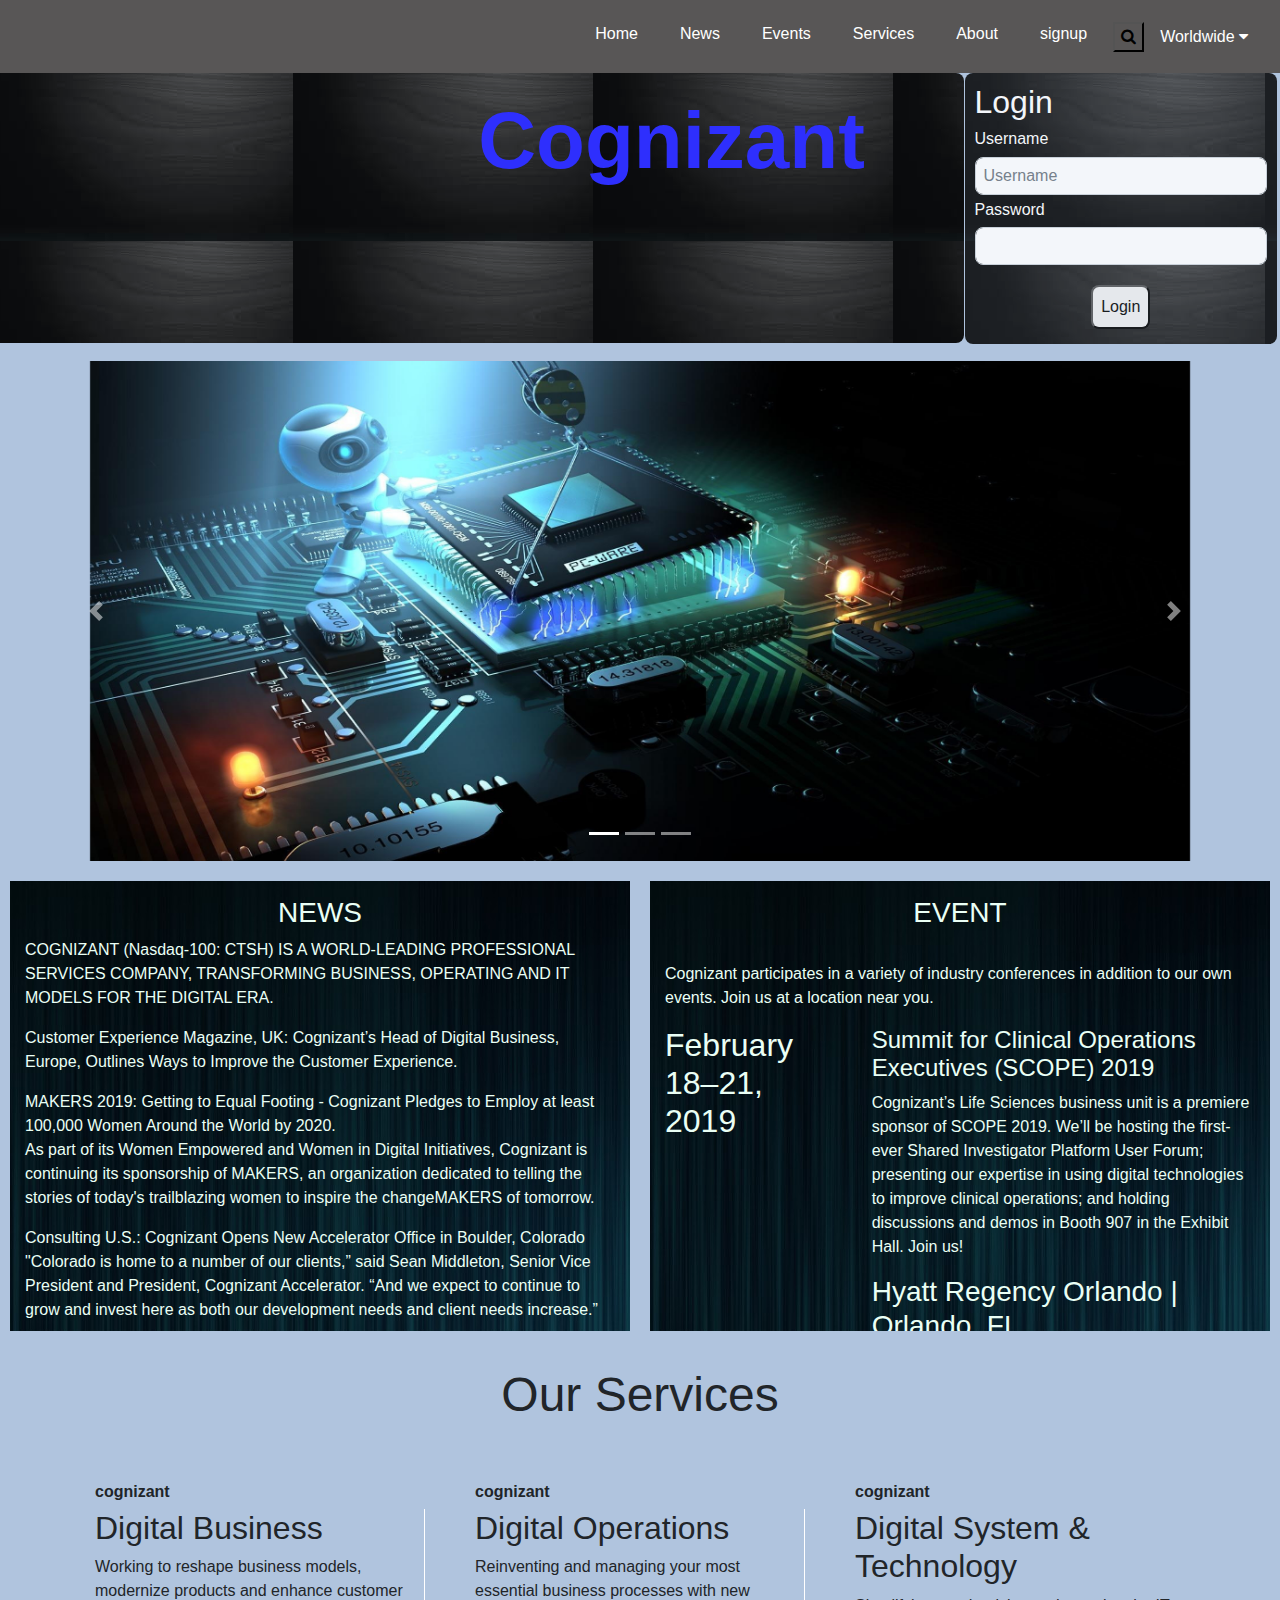
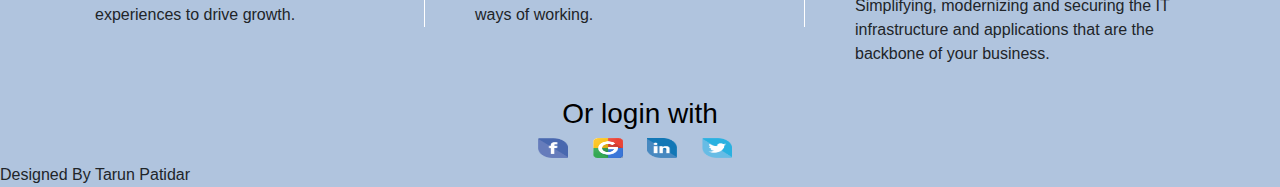
<file: index.html>
<!DocType html>
<html>
<head>
<title>
</title>
<meta name="viewport" content="width=device-width, initial-scale=1">
<link rel="stylesheet" href="https://cdnjs.cloudflare.com/ajax/libs/font-awesome/4.7.0/css/font-awesome.min.css">
<link rel="stylesheet" href="css/style.css">
<link rel="stylesheet" href="external/css/bootstrap.css">
<script src="external/js/bootstrap.js">
</script>
<script src="external/js/jquery-git.js"></script>
<script src="https://ajax.googleapis.com/ajax/libs/jquery/3.3.1/jquery.min.js"></script>
  <script src="https://cdnjs.cloudflare.com/ajax/libs/popper.js/1.14.6/umd/popper.min.js"></script>
  <script src="https://maxcdn.bootstrapcdn.com/bootstrap/4.2.1/js/bootstrap.min.js"></script>
<script src="js/custom.js"></script>
</head>
<body style="background-color:lightsteelblue;">
<!-- As a heading -->

        <div class="navbar">
            <a href="index.html" class="rounded">Home</a>
            <a href="#nws" class="rounded">News</a>
            <a href="#evnt" class="rounded">Events</a>
            <a href="#services" class="rounded">Services</a>
            <a href="about.html" class="rounded">About</a>
            <div id="overlay">
              <div class="text">
                <form method="POST">
                <h2>Name</h2>
                <input type="text" placeholder="enter your name here.." class="form-controls rounded" required>
                <br><br>
                <h2>Username</h2>
                <input type="text" placeholder="enter username here.." class="form-controls rounded" required>
                <br><br>
                <h2>Password</h2>
                <input type="password" placeholder="password" class="form-controls rounded" required>
                <br><br>
                <h2>Email</h2>
                <input type="email" placeholder="xyz@gmail.com" class="form-controls rounded" required>
                <br><br>
                <h2>Company</h2>
                <input type="text" placeholder="ex.Cognizant" class="form-controls rounded" required>
                <br><br>
                <h2>Contact No</h2>
                <input type="text" placeholder="ex.912534675" class="form-controls rounded" required>
                <br><br>
                <h2>Employee Id</h2>
                <input type="text" placeholder="ex.761417" class="form-controls rounded" required>
                <br><br>
                <center><input type="submit" class="rounded">
                  <br><br>
                  <a onclick="off()" class="rounded"> click here to go back</a>
                </center>
              </form>
              </div>
          </div>
           <a onclick="on()" class="rounded" onmouseover="this.style.color='black'" onmouseout="this.style.color='white'" style="color:white;">signup</a>      
      <div id="srch">
           <button style="background: inherit; border-style: hidden display:none"  onclick="search()"  ><i  class="fa fa-search" aria-hidden="true"></i></button>
      </div>
            
          <div class="dropdown1">
            <button class="dropbtn1 rounded">Worldwide
              <i class="fa fa-caret-down"></i>
            </button>
            <div class="dropdown-content1">
              <div class="header">
                <h2>Countries</h2>
              </div>   
              <div class="row">
                <div class="column">
                  <h3 class="colpad">Asia Pacific</h3>
                  <div class="row drop-content-margin">
                    <img src="images/flagindia.png" class="set-size">India
                  </div>
                  <div class="row drop-content-margin">
                    <img src="images/flagjapan.png" class="set-size">Japan
                  </div>
                  <div class="row drop-content-margin">
                    <img src="images/flagsinga.png" class="set-size"> Singapore
                  </div>
                </div>
                <div class="column">
                  <h3 class="colpad">Americas</h3>
                  <div class="row drop-content-margin">
                    <img src="images/argn.jpg" class="set-size"> Argentina
                  </div>
                  <div class="row drop-content-margin">
                    <img src="images/brazil.png" class="set-size">  Brazil
                  </div>
                  <div class="row drop-content-margin">
                    <img src="images/canada.png" class="set-size"> Canada
                  </div>
                </div>
                <div class="column">
                    <h3 class="colpad">Europe</h3>
                    <div class="row drop-content-margin">
                      <img src="images/france.png" class="set-size"> France
                    </div>
                    <div class="row drop-content-margin">
                      <img src="images/germany.png" class="set-size">  Germany
                    </div>
                    <div class="row drop-content-margin">
                      <img src="images/italy.jpg" class="set-size">  Italy
                    </div>
                </div>
              </div>
            </div>
          </div> 
        </div>
<div id="main">
    <div class="container-fluid rounded margin">
        <div class="row">
           <div class=" col-xm-9 col-md-9 col-xs-9 bgimg rounded">
             <div class="col-md-12 col-sm-12 col-xs-12">
              <b><a href="index.html" style="font-size: 500%; color:rgb(40, 40, 255) ;margin:50%;">Cognizant</a></b> 
            </div>
            </div>
            <div class="col-xm-3 col-md-3 col-xs-3">
                  <div class="CustomDiv">
                        <h2 >Login</h2>
                        <form method="POST" action="#" name="frm2">
                        <h6>Username</h6>
                        <input type="text" name="txt1" class="form-control rounded" placeholder="Username" >
                            
                        <h6>Password</h6>
                        <input type="password" class="form-control rounded" name="pass1" onfocus="jfun2()">
                        <center><button onfocus="jfun3()" class="rounded" style="margin-top: 15px;">Login</button></center>
                        </form>
                    </div>  
                </div>
        </div>
    </div> 
    
    <div id="demo" class="carousel slide" data-ride="carousel">

        <!-- Indicators -->
        <ul class="carousel-indicators">
          <li data-target="#demo" data-slide-to="0" class="active"></li>
          <li data-target="#demo" data-slide-to="1"></li>
          <li data-target="#demo" data-slide-to="2"></li>
        </ul>
        
        <!-- The slideshow -->
        <div class="carousel-inner">
          <div class="carousel-item active" style="text-align: center">
            <img src="images/bgp1.jpg" alt="Los Angeles" width="1100" height="500">
          </div>
          <div class="carousel-item" style="text-align: center">
            <img src="images/bgp2.jpeg" alt="Chicago" width="1100" height="500">
          </div>
          <div class="carousel-item" style="text-align: center">
            <img src="images/bgp3.jpeg" alt="New York" width="1100" height="500">
          </div>
        </div>
        
        <!-- Left and right controls -->
        <a class="carousel-control-prev" href="#demo" data-slide="prev">
          <span class="carousel-control-prev-icon"></span>
        </a>
        <a class="carousel-control-next" href="#demo" data-slide="next">
          <span class="carousel-control-next-icon"></span>
        </a>
      </div>
    <div class="container-fluid">
     
    <div class="row">
      <div class="col-xm-6 col-md-6 col-xs-6" >
        <div class="CustomDiv1" id="news" >
          <center><h3 id="nws">NEWS</h3></center>
          <p>
              COGNIZANT (Nasdaq-100: CTSH) IS A WORLD-LEADING PROFESSIONAL SERVICES COMPANY,
              TRANSFORMING BUSINESS, OPERATING AND IT MODELS FOR THE DIGITAL ERA.
          </p>
          <p>
              Customer Experience Magazine, UK: Cognizant’s Head of Digital Business,
              Europe, Outlines Ways to Improve the Customer Experience.
          </p>
          <p>
              MAKERS 2019: Getting to Equal Footing - Cognizant Pledges to Employ
              at least 100,000 Women Around the World by 2020.<br>
              As part of its Women Empowered and Women in Digital Initiatives,
              Cognizant is continuing its sponsorship of MAKERS, an organization 
              dedicated to telling the stories of today's trailblazing women to 
              inspire the changeMAKERS of tomorrow.
          </p>
          <p>
              Consulting U.S.: Cognizant Opens New Accelerator Office in Boulder, Colorado
              <br>
              "Colorado is home to a number of our clients,” said Sean Middleton, Senior Vice President and President, Cognizant Accelerator. “And we expect to continue to grow and invest here as both our development needs and client needs increase.”
          </p>
          <p>
            Internet Retailing, UK: Cognizant’s Chief Digital Officer and Global Consulting Leader, Retail, Consumer Goods, Travel and Hospitality, Discusses what Retailers can Learn from Traditional Markets
          </p>
          <p>
            CNBCTV18, India: A Look at How Francisco D’Souza did IT
            <br>
            “I've spent half my life here and had the privilege of serving as CEO for the past 12 years,” said Francisco D’Souza, Cognizant Vice Chairman and Chief Executive Officer.<br><br>

Excerpts from CNBCTV18’s article:<br><br>

“There are many things that could strike you about Francisco D’Souza, 50, who in April will conclude a twelve-and-a-half-year tenure as chief executive officer (CEO) of Cognizant Technology Solutions.<br><br>

But at first sight in 2006, D’Souza evoked the visage of boy wonder Robin without the superhero mask. He was 37 years old, when Lakshmi Narayanan passed on the CEO reins to him. And who were D’Souza’s CEO contemporaries in Indian information technology (IT) at the time? Subramaniam Ramadorai, 60, at Tata Consultancy Services (TCS). Nandan Nilekani, 51, at Infosys.<br><br>

The most conspicuous market change that D’Souza’s Cognizant demonstrated was overtaking Wipro (in 2011-12) and Infosys (2014-15), each of which had breached the billion-dollar mark before it.<br><br>

Between 2008 and 2016, Cognizant built a consulting practice to enhance its prowess to win large transformational deals. He took that story to investors in 2010, continuing to justify the lower operating margins expectation.<br><br>

By 2014, D’Souza was personally spending time on Cognizant’s Emerging Business Accelerator that was honing its mindset for the digitalised IT industry, where deals sizes would come down as enterprises wanted more bang for the technology buck. Cognizant had to target the innovation budgets of an enterprise.<br><br>

Now, in the Indian peer group, Cognizant is second to only TCS. On the Wednesday earnings call, D’Souza made the ultimate admission. ‘I don't think we are dependent on winning large transformational deals. The business is built on this idea of continuing to grow with our clients in a methodical way. That usually involves many, many small and medium-sized projects with each client to continue to grow.’ That is the technology-led consulting approach, D’Souza had promised investors, but with a remarkable difference. While he had built out consulting, he has also overseen it being subsumed by technology.”

          </p>
        </div>
      </div>
      <div class="col-xm-6 col-md-6 col-xs-6">
        <div id="evnt">
        <div class="CustomDiv1" id="events">
            <center><h3>EVENT</h3></center><br>
            <P>Cognizant participates in a variety of industry conferences in addition to our own events. Join us at a location near you.</P>
            <div class="row">
              <div class="col-sm-4 col-md-4 col-xs-4">
                <h2>
                  February 18–21, 2019
                </h2>
              </div>
              <div class="col-sm-8 col-md-8 col-xs-8">
                <h4>Summit for Clinical Operations Executives (SCOPE) 2019</h4>
                <p>Cognizant’s Life Sciences business unit is a premiere sponsor of SCOPE 2019. We’ll be hosting the first-ever Shared Investigator Platform User Forum; presenting our expertise in using digital technologies to improve clinical operations; and holding discussions and demos in Booth 907 in the Exhibit Hall. Join us!</p>
                <h3>Hyatt Regency Orlando | Orlando, FL</h3><br>
              </div>
            </div>
            <div class="row">
              <div class="col-sm-4 col-md-4 col-xs-4">
                <h2>
                  March 19–21, 2019
                </h2>
              </div>
              <div class="col-sm-8 col-md-8 col-xs-8">
                <h4>Modern Business Experience</h4>
                <p>Cognizant is a Platinum sponsor of Modern Business Experience—a thought leadership conference, presented by Oracle, dedicated to finance, human resources and supply chain professionals. The event is designed around inspiring keynotes, product expert discussions and networking activities. Join us at the event and help your customers prepare for a digital future.</p>
                <h3>Mandalay Bay Convention Center | Las Vegas</h3>
              </div>
            </div> 
        </div>
      </div>
    </div>
    </div>
    </div>
    <div class="row">
        <div class="col">
          <div class="CustomDiv1" id="services">
            <center>
              <h3 style="font-size: 300%;font-family:'Segoe UI', Tahoma, Geneva, Verdana, sans-serif;">Our Services</h3>
            </center>
          </div>
        </div>
      </div>
      <div class="container">
    <div class="row">
      <div class="col-xm-4 col-md-4 col-xs-4" >
          <div class="CustomDiv1" >
            <h4 style="font-size:100%;"><b>cognizant</b></h4>
            <div style="border-right: 1px solid white">
            <h2 style="font-size:200%;">Digital Business</h2>
            <p>
                Working to reshape business models, modernize products and enhance customer experiences to drive growth.
            </p>
          </div>
          </div>
      </div>
      <div class="col-xm-4 col-md-4 col-xs-4" >
          <div class="CustomDiv1"  >
              <h4 style="font-size:100%;"><b>cognizant</b></h4>
              <div style="border-right: 1px solid white">
              <h2 style="font-size:200%;">Digital Operations</h2>
              <p>
                  Reinventing and managing your most essential business processes with new <br>ways of working.
              </p>
            </div>
            </div>
      </div>
      <div class="col-xm-4 col-md-4 col-xs-4" >
          <div class="CustomDiv1">
              <h4 style="font-size:100%;"><b>cognizant</b></h4>
              <h2 style="font-size:200%;">Digital System & Technology</h2>
              <p>
                 
Simplifying, modernizing and securing the IT infrastructure and applications that are the backbone of your business.
              </p>

          </div>
      </div>
      </div>
    </div>
  
    <center>
        <h3 style="color: rgb(0, 0, 0)">Or login with</h3>
      <div>
      <a href="#">
        <img src="images/iconfb.png" class="set-size" aria-label="facebook">
      </a>
      <a href="#">
              <img src="images/googleicon.png" class="set-size" aria-label="google">
              </a>
       <a href="#">
      <img src="images/iconln.png" class="set-size" aria-label="linkedin">
      </a>    
        <a href="#">
      <img src="images/icontweet.png" class="set-size" aria-label="tweeter">
      </a>
      </div> 

          </center>
    <footer>
      Designed By Tarun Patidar
    </footer>
  </div>
</body>
</html>
</file>
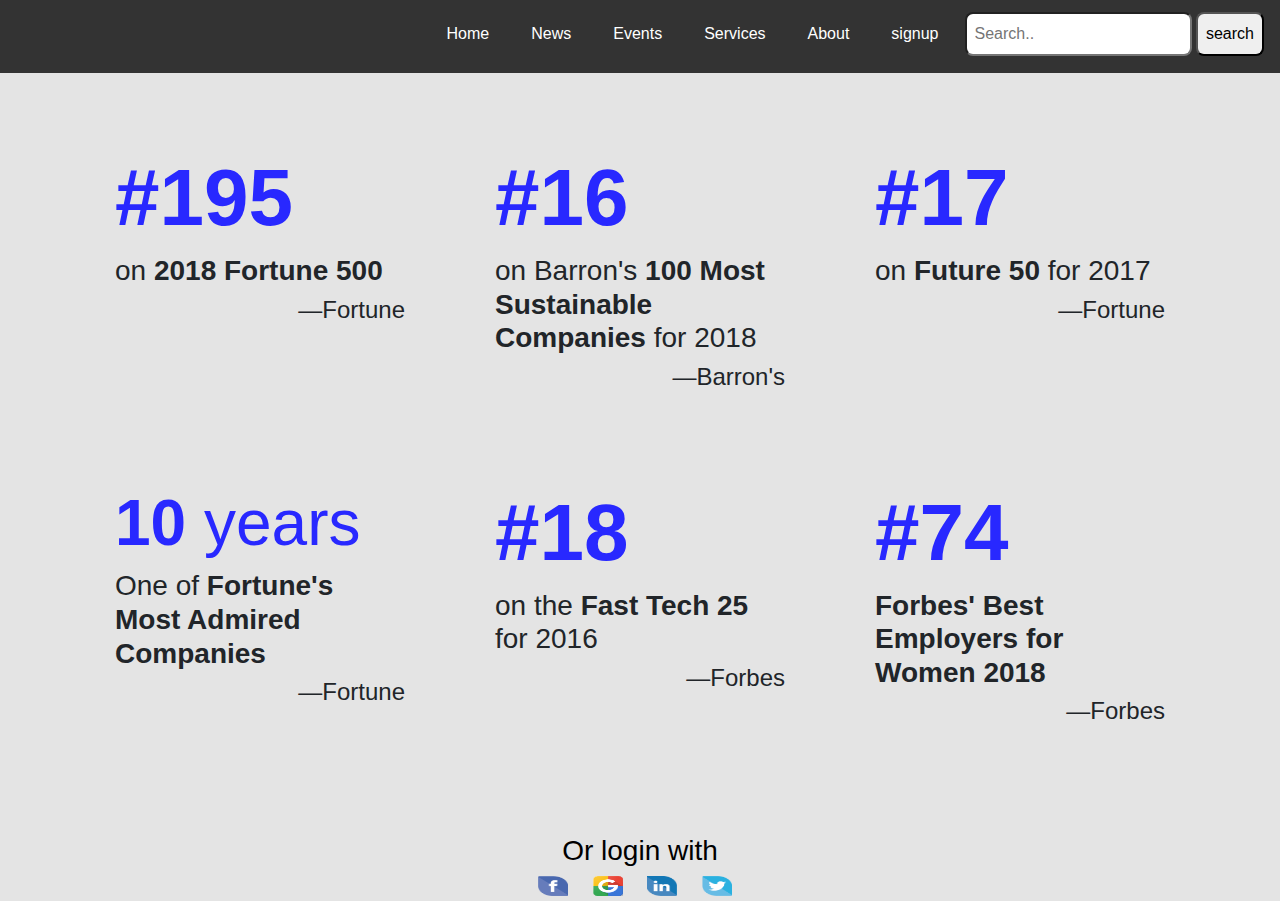
<file: about.html>
<!DocType html>
<html>
<head>
<title>
</title>
<link rel="stylesheet" href="external/css/bootstrap.css">
<link rel="stylesheet" href="css/style.css">
<script>
</script>
</head>
<body style="background-color: rgb(228, 228, 228)">
<!-- As a heading -->
<div class="navbar">
    <a href="index.html" class="rounded">Home</a>
    <a href="#nws" class="rounded">News</a>
    <a href="#evnt" class="rounded">Events</a>
    <a href="#services" class="rounded">Services</a>
    <a href="about.html" class="rounded">About</a>
    <a href="" class=" rounded " data-toggle="modal" data-target="#modalRegisterForm">
      signup
    </a>
    <form method="POST">
    <input type="search" placeholder="Search.." class="rounded">
    <input type="button" name="search" value="search" class="rounded">
</form>
</div>
<div class="container margin">
        <div class="row">
           <div class=" col-xm-4 col-md-4 col-xs-4">
              <div class="txtpad">
                <h1 style="font-size: 500%; color:rgb(40, 40, 255) ; margin-top: 55px;"><b>#195</b></h1>
                <h3>on <b>2018 Fortune 500</b></h3>
                <h4 class="align">—Fortune</h4>
              </div>
            </div>
            <div class=" col-xm-4 col-md-4 col-xs-4">
                <div class="txtpad">

                    <h1 style="font-size: 500%; color:rgb(40, 40, 255) ; margin-top: 55px;"><b>#16</b></h1>
                    <h3>on Barron's <b>100 Most Sustainable Companies</b> for 2018</h3>
                    <h4 class="align">—Barron's</h4>
                </div>
            </div>
            <div class=" col-xm-4 col-md-4 col-xs-4">
                <div class="txtpad">
                  <h1 style="font-size: 500%; color:rgb(40, 40, 255) ; margin-top: 55px;"><b>#17</b></h1>
                  <h3>on<b> Future 50 </b>for 2017</h3>
                  <h4 class="align">—Fortune</h4>  
                </div> 
            </div>
        </div>
        <div class="row">
            <div class=" col-xm-4 col-md-4 col-xs-4">
                <div class="txtpad">
                    <h1 style="font-size: 400%; color:rgb(40, 40, 255) ; margin-top: 55px;"><strong>10 </strong>years</h1>
                    <h3>One of <b>Fortune's Most Admired Companies</b></h3>
                    <h4 class="align">—Fortune</h4>
                </div>
             </div>
            <div class=" col-xm-4 col-md-4 col-xs-4">
              <div class="txtpad">
                <h1 style="font-size: 500%; color:rgb(40, 40, 255) ; margin-top: 55px;"><strong>#18</strong></h1>
                <h3>on the <b>Fast Tech 25 </b>for 2016</h3>
                <h4 class="align">—Forbes</h4>
              </div>
            </div>
            <div class=" col-xm-4 col-md-4 col-xs-4">
                <div class="txtpad">
                <h1 style="font-size: 500%; color:rgb(40, 40, 255) ; margin-top: 55px;"><strong>#74</strong></h1>
                <h3><b>Forbes' Best Employers for Women 2018</b></h3>
                <h4 class="align">—Forbes</h4>
              </div>
            </div>
        </div>

  </div>
    <footer>
      
      <center>
      <h3 style="color: rgb(0, 0, 0); padding-top: 100px;">Or login with</h3>
    <div>
    <a href="#">
      <img src="images/iconfb.png" class="set-size" aria-label="facebook">
    </a>
    <a href="#">
            <img src="images/googleicon.png" class="set-size" aria-label="google">
            </a>
     <a href="#">
    <img src="images/iconln.png" class="set-size" aria-label="linkedin">
    </a>    
      <a href="#">
    <img src="images/icontweet.png" class="set-size" aria-label="tweeter">
    </a>
    </div>
        </center>
        
      </footer>
</body>
</html>
</file>
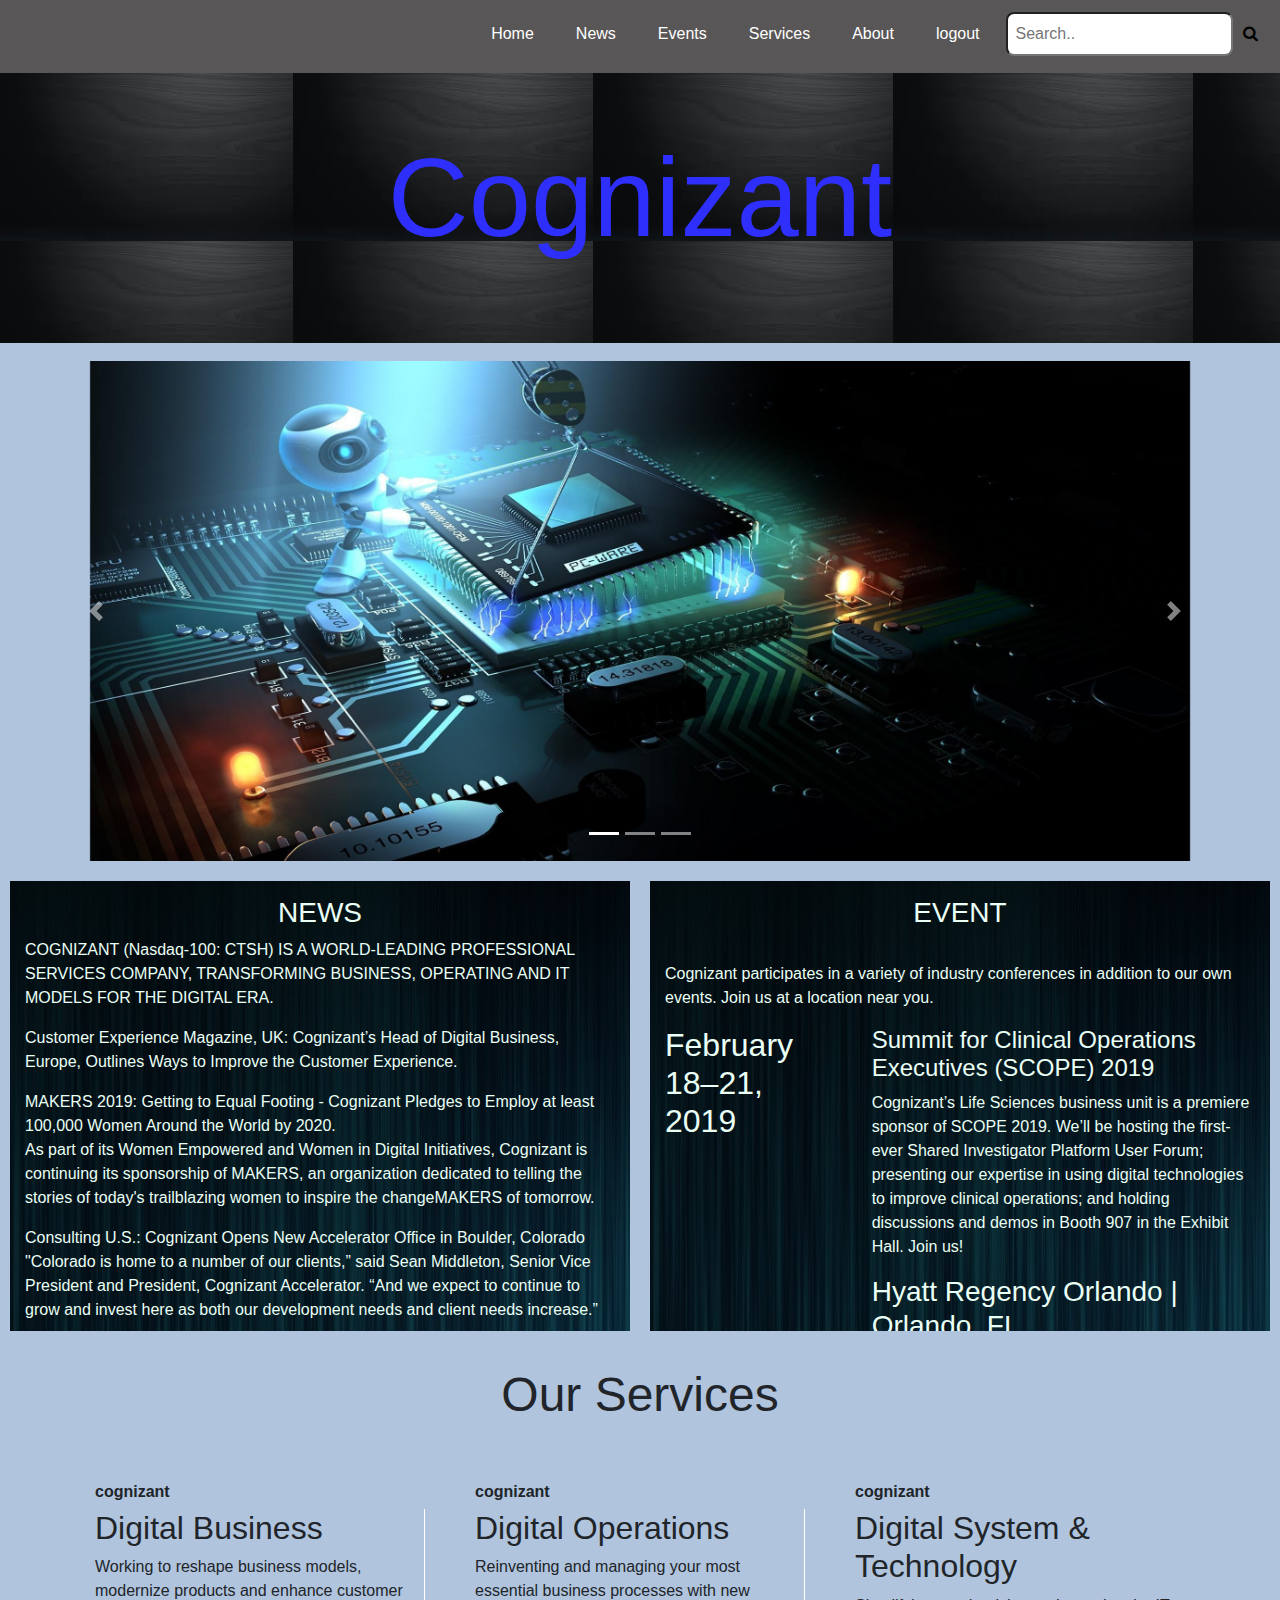
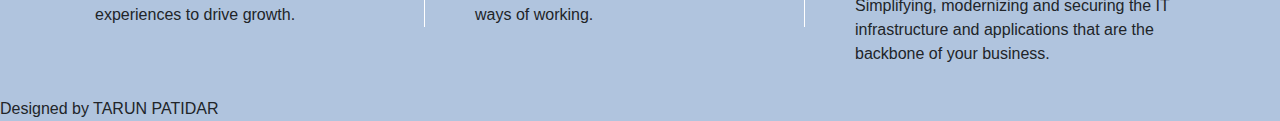
<file: index1.html>
<!DocType html>
<html>
<head>
<title>
</title>
<meta name="viewport" content="width=device-width, initial-scale=1">
<link rel="stylesheet" href="https://cdnjs.cloudflare.com/ajax/libs/font-awesome/4.7.0/css/font-awesome.min.css">
<link rel="stylesheet" href="css/style.css">
<link rel="stylesheet" href="external/css/bootstrap.css">
<script src="external/js/bootstrap.js">
</script>
<script src="external/js/jquery-git.js"></script>
<script src="https://ajax.googleapis.com/ajax/libs/jquery/3.3.1/jquery.min.js"></script>
  <script src="https://cdnjs.cloudflare.com/ajax/libs/popper.js/1.14.6/umd/popper.min.js"></script>
  <script src="https://maxcdn.bootstrapcdn.com/bootstrap/4.2.1/js/bootstrap.min.js"></script>
<script src="js/custom.js"></script>
</head>
<body style="background-color:lightsteelblue;">
<!-- As a heading -->
<div class="navbar">
        <a href="index.html" class="rounded">Home</a>
        <a href="#nws" class="rounded">News</a>
        <a href="#evnt" class="rounded">Events</a>
        <a href="#services" class="rounded">Services</a>
        <a href="about.html" class="rounded">About</a>
        <a href="index.html" class="rounded" >logout</a>
        <form method="POST">
        <input type="search" placeholder="Search.." class="rounded">
        <button style="background: inherit; border-style: hidden" ><i  class="fa fa-search" aria-hidden="true"></i></button>
        </form>
</div>
    <div class="container-fluid rounded margin">
        <div class="row">
           <div class=" col-xm-12 col-md-12 col-xs-12 bgimg rounded ">
              <center><h1 style="font-size: 700%; color:rgb(40, 40, 255) ; margin-top: 50px;">Cognizant</h1></center> 
            </div>
        </div>
    </div> 
    <div id="demo" class="carousel slide" data-ride="carousel">

        <!-- Indicators -->
        <ul class="carousel-indicators">
          <li data-target="#demo" data-slide-to="0" class="active"></li>
          <li data-target="#demo" data-slide-to="1"></li>
          <li data-target="#demo" data-slide-to="2"></li>
        </ul>
        
        <!-- The slideshow -->
        <div class="carousel-inner">
          <div class="carousel-item active" style="text-align: center">
            <img src="images/bgp1.jpg" alt="Los Angeles" width="1100" height="500">
          </div>
          <div class="carousel-item" style="text-align: center">
            <img src="images/bgp2.jpeg" alt="Chicago" width="1100" height="500">
          </div>
          <div class="carousel-item" style="text-align: center">
            <img src="images/bgp3.jpeg" alt="New York" width="1100" height="500">
          </div>
        </div>
        
        <!-- Left and right controls -->
        <a class="carousel-control-prev" href="#demo" data-slide="prev">
          <span class="carousel-control-prev-icon"></span>
        </a>
        <a class="carousel-control-next" href="#demo" data-slide="next">
          <span class="carousel-control-next-icon"></span>
        </a>
      </div>
    <div class="container-fluid">
     
    <div class="row">
      <div class="col-xm-6 col-md-6 col-xs-6" >
        <div class="CustomDiv1" id="news" >
          <center><h3 id="nws">NEWS</h3></center>
          <p>
              COGNIZANT (Nasdaq-100: CTSH) IS A WORLD-LEADING PROFESSIONAL SERVICES COMPANY,
              TRANSFORMING BUSINESS, OPERATING AND IT MODELS FOR THE DIGITAL ERA.
          </p>
          <p>
              Customer Experience Magazine, UK: Cognizant’s Head of Digital Business,
              Europe, Outlines Ways to Improve the Customer Experience.
          </p>
          <p>
              MAKERS 2019: Getting to Equal Footing - Cognizant Pledges to Employ
              at least 100,000 Women Around the World by 2020.<br>
              As part of its Women Empowered and Women in Digital Initiatives,
              Cognizant is continuing its sponsorship of MAKERS, an organization 
              dedicated to telling the stories of today's trailblazing women to 
              inspire the changeMAKERS of tomorrow.
          </p>
          <p>
              Consulting U.S.: Cognizant Opens New Accelerator Office in Boulder, Colorado
              <br>
              "Colorado is home to a number of our clients,” said Sean Middleton, Senior Vice President and President, Cognizant Accelerator. “And we expect to continue to grow and invest here as both our development needs and client needs increase.”
          </p>
          <p>
            Internet Retailing, UK: Cognizant’s Chief Digital Officer and Global Consulting Leader, Retail, Consumer Goods, Travel and Hospitality, Discusses what Retailers can Learn from Traditional Markets
          </p>
          <p>
            CNBCTV18, India: A Look at How Francisco D’Souza did IT
            <br>
            “I've spent half my life here and had the privilege of serving as CEO for the past 12 years,” said Francisco D’Souza, Cognizant Vice Chairman and Chief Executive Officer.<br><br>

Excerpts from CNBCTV18’s article:<br><br>

“There are many things that could strike you about Francisco D’Souza, 50, who in April will conclude a twelve-and-a-half-year tenure as chief executive officer (CEO) of Cognizant Technology Solutions.<br><br>

But at first sight in 2006, D’Souza evoked the visage of boy wonder Robin without the superhero mask. He was 37 years old, when Lakshmi Narayanan passed on the CEO reins to him. And who were D’Souza’s CEO contemporaries in Indian information technology (IT) at the time? Subramaniam Ramadorai, 60, at Tata Consultancy Services (TCS). Nandan Nilekani, 51, at Infosys.<br><br>

The most conspicuous market change that D’Souza’s Cognizant demonstrated was overtaking Wipro (in 2011-12) and Infosys (2014-15), each of which had breached the billion-dollar mark before it.<br><br>

Between 2008 and 2016, Cognizant built a consulting practice to enhance its prowess to win large transformational deals. He took that story to investors in 2010, continuing to justify the lower operating margins expectation.<br><br>

By 2014, D’Souza was personally spending time on Cognizant’s Emerging Business Accelerator that was honing its mindset for the digitalised IT industry, where deals sizes would come down as enterprises wanted more bang for the technology buck. Cognizant had to target the innovation budgets of an enterprise.<br><br>

Now, in the Indian peer group, Cognizant is second to only TCS. On the Wednesday earnings call, D’Souza made the ultimate admission. ‘I don't think we are dependent on winning large transformational deals. The business is built on this idea of continuing to grow with our clients in a methodical way. That usually involves many, many small and medium-sized projects with each client to continue to grow.’ That is the technology-led consulting approach, D’Souza had promised investors, but with a remarkable difference. While he had built out consulting, he has also overseen it being subsumed by technology.”

          </p>
        </div>
      </div>
      <div class="col-xm-6 col-md-6 col-xs-6">
        <div id="evnt">
        <div class="CustomDiv1" id="events">
            <center><h3>EVENT</h3></center><br>
            <P>Cognizant participates in a variety of industry conferences in addition to our own events. Join us at a location near you.</P>
            <div class="row">
              <div class="col-sm-4 col-md-4 col-xs-4">
                <h2>
                  February 18–21, 2019
                </h2>
              </div>
              <div class="col-sm-8 col-md-8 col-xs-8">
                <h4>Summit for Clinical Operations Executives (SCOPE) 2019</h4>
                <p>Cognizant’s Life Sciences business unit is a premiere sponsor of SCOPE 2019. We’ll be hosting the first-ever Shared Investigator Platform User Forum; presenting our expertise in using digital technologies to improve clinical operations; and holding discussions and demos in Booth 907 in the Exhibit Hall. Join us!</p>
                <h3>Hyatt Regency Orlando | Orlando, FL</h3><br>
              </div>
            </div>
            <div class="row">
              <div class="col-sm-4 col-md-4 col-xs-4">
                <h2>
                  March 19–21, 2019
                </h2>
              </div>
              <div class="col-sm-8 col-md-8 col-xs-8">
                <h4>Modern Business Experience</h4>
                <p>Cognizant is a Platinum sponsor of Modern Business Experience—a thought leadership conference, presented by Oracle, dedicated to finance, human resources and supply chain professionals. The event is designed around inspiring keynotes, product expert discussions and networking activities. Join us at the event and help your customers prepare for a digital future.</p>
                <h3>Mandalay Bay Convention Center | Las Vegas</h3>
              </div>
            </div> 
        </div>
      </div>
    </div>
    </div>
    </div>
    <div class="row">
        <div class="col">
          <div class="CustomDiv1" id="services">
            <center>
              <h3 style="font-size: 300%;font-family:'Segoe UI', Tahoma, Geneva, Verdana, sans-serif;">Our Services</h3>
            </center>
          </div>
        </div>
      </div>
      <div class="container">
    <div class="row">
      <div class="col-xm-4 col-md-4 col-xs-4" >
          <div class="CustomDiv1" >
            <h4 style="font-size:100%;"><b>cognizant</b></h4>
            <div style="border-right: 1px solid white">
            <h2 style="font-size:200%;">Digital Business</h2>
            <p>
                Working to reshape business models, modernize products and enhance customer experiences to drive growth.
            </p>
          </div>
          </div>
      </div>
      <div class="col-xm-4 col-md-4 col-xs-4" >
          <div class="CustomDiv1"  >
              <h4 style="font-size:100%;"><b>cognizant</b></h4>
              <div style="border-right: 1px solid white">
              <h2 style="font-size:200%;">Digital Operations</h2>
              <p>
                  Reinventing and managing your most essential business processes with new <br>ways of working.
              </p>
            </div>
            </div>
      </div>
      <div class="col-xm-4 col-md-4 col-xs-4" >
          <div class="CustomDiv1">
              <h4 style="font-size:100%;"><b>cognizant</b></h4>
              <h2 style="font-size:200%;">Digital System & Technology</h2>
              <p>
                 
Simplifying, modernizing and securing the IT infrastructure and applications that are the backbone of your business.
              </p>

          </div>
      </div>
      </div>
    </div>
    <footer>
        Designed by TARUN PATIDAR
    </footer>
</body>
</html>
</file>
<file: css/style.css>
/* Links inside the navbar */
  .navbar a {
    float: left;
    display: block;
    color: #f2f2f2;
    text-align: center;
    padding: 14px 16px;
    text-decoration: none;
  }
  
  /* Change background on mouse-over */
  .navbar a:hover {
    background: #ddd;
    color: black;
  }
.CustomDiv
{
    color: white; 
    border-radius: .50rem;
    margin-right: -5px;
    margin-left:-14px;
    width: auto;
    height: auto;
    padding:10px;
    background-color: rgb(224, 228, 228);
    position: relative;
    opacity: .85;
    background-image: url("../images/bgp4.jpg");
}

.corner
{
    border-radius: .25rem;
    border-style: groove; 
}
.margin
{
  margin-top: 65px;
}

a
{
    margin-right: 10px
}
.img-fit
{
    margin-top:50px;
    border-radius: .50rem;
     
}

.bgimg
{
  background-image: url("../images/bgp4.jpg");
    height: 270px;
    opacity: .95;
    margin-top: -10px;
    opacity:.95;
}
.topnav input[type=text] {
    float: right;
    padding: 6px;
    border: none;
    margin-top: 75px;
    margin-right: 16px;
    font-size: 17px;
  }
  
  /* When the screen is less than 600px wide, stack the links and the search field vertically instead of horizontally */
  @media screen and (max-width: 600px) {
    .topnav a, .topnav input[type=text] {
      float: none;
      display: block;
      text-align: left;
      width: 100%;
      margin: 0;
      padding: 14px;
    }
    .topnav input[type=text] {
      border: 1px solid #ccc;
    }
  }
  .CustomDiv1
  {
    background-color: lightsteelblue;;
    padding: 15px;
    margin-top: 20px;
    width: auto;
    height: auto;
    margin-right: -5px;
    margin-left:-5px;
    border-style: hidden;
    overflow: hidden;
  }
  #news
  {
    background-image: url(../images/event2.jpg);
    color: rgb(234, 255, 245);
    font-weight: normal;
    height: 450px;
    overflow-y: scroll;
  }
  #events
  {
    background-image: url(../images/event2.jpg);
    color: rgb(234, 255, 245);
    font-weight: normal;
    height: 450px;
    overflow-y:scroll;
  }
  ::-webkit-scrollbar {
    display: none;
    }
  .align
  {
    float:right;
    
  }
  .txtpad
  {
    padding: 30px;
  }

  * {
    box-sizing: border-box;
  }
  
  body {
    margin: 0;
  }
  
  .navbar {
    overflow: hidden;
    background-color: #333;
    font-family: Arial, Helvetica, sans-serif;
  }
  
  .navbar a {
    float: left;
    font-size: 16px;
    color: white;
    text-align: center;
    padding: 14px 16px;
    text-decoration: none;
  }
  
  .dropdown1 {
    float:right;
    overflow: hidden;
  }
  
  .dropdown1 .dropbtn1 {
    font-size: 16px;  
    border: none;
    outline: none;
    color: white;
    padding: 14px 16px;
    background-color: inherit;
    font: inherit;
    margin: 0;
  }
  
  .dropdown1:hover .dropbtn1 {
    background-color: #ddd;
    color:black;
  }
  
  .dropdown-content1 {
    display: none;
    position: fixed;
    color:blue;
    background-color: #f9f9f9;
    width: 100%;
    left: 0;
    box-shadow: 0px 8px 16px 0px rgba(0,0,0,0.2);
    z-index: 1;
  }
  
  .dropdown-content1 .header {
    background: lightsteelblue;
    padding: 16px;
    color: blue;
  }
  
  .dropdown1:hover .dropdown-content1 {
    display: block;
  }
  
  /* Create three equal columns that floats next to each other */
  .column {
    float: right;
    width: 33.33%;
    padding: 15px;
    background-color: lightsteelblue;
    height: 205px;
  }
  
  .column a {
    float: none;
    color: blue;
    padding: 16px;
    text-decoration: none;
    display: block;
    text-align: left;
  }
  
  .column a:hover {
    background-color: #ddd;
    border-radius: 5px;
  }
  
  /* Clear floats after the columns */
  .row:after {
    content: "";
    display: table;
    clear: both;
  }
  
  /* Responsive layout - makes the three columns stack on top of each other instead of next to each other */
  @media screen and (max-width: 600px) {
    .column {
      width: 100%;
      height: auto;
    }
  }

  .drop-content-margin
  {
    float: none;
    color: rgb(0, 0, 0);
    padding-left: 30px;
    padding-top: 15px;
    text-decoration: none;
    display: block;
    text-align: left;
  }
  .colpad
  {
    padding-left: 15px;
  }
  .set-size
  {
    width: 30px;
    height: 20px;
    margin: 5px;
    margin-top: 0px;
  }

  #overlay {
    position: fixed;
    display: none;
    width: 100%;
    height: 100%;
    top: 0;
    left: 0;
    right: 0;
    bottom: 0;
    background-color: rgba(0,0,0,0.5);
    z-index: 2;
    cursor: pointer;
  }
  
  .text{
    position: absolute;
    top: 50%;
    left: 50%;
    font-size: 15px;
    color: white;
    transform: translate(-50%,-50%);
    -ms-transform: translate(-50%,-50%);
  }
</file>
